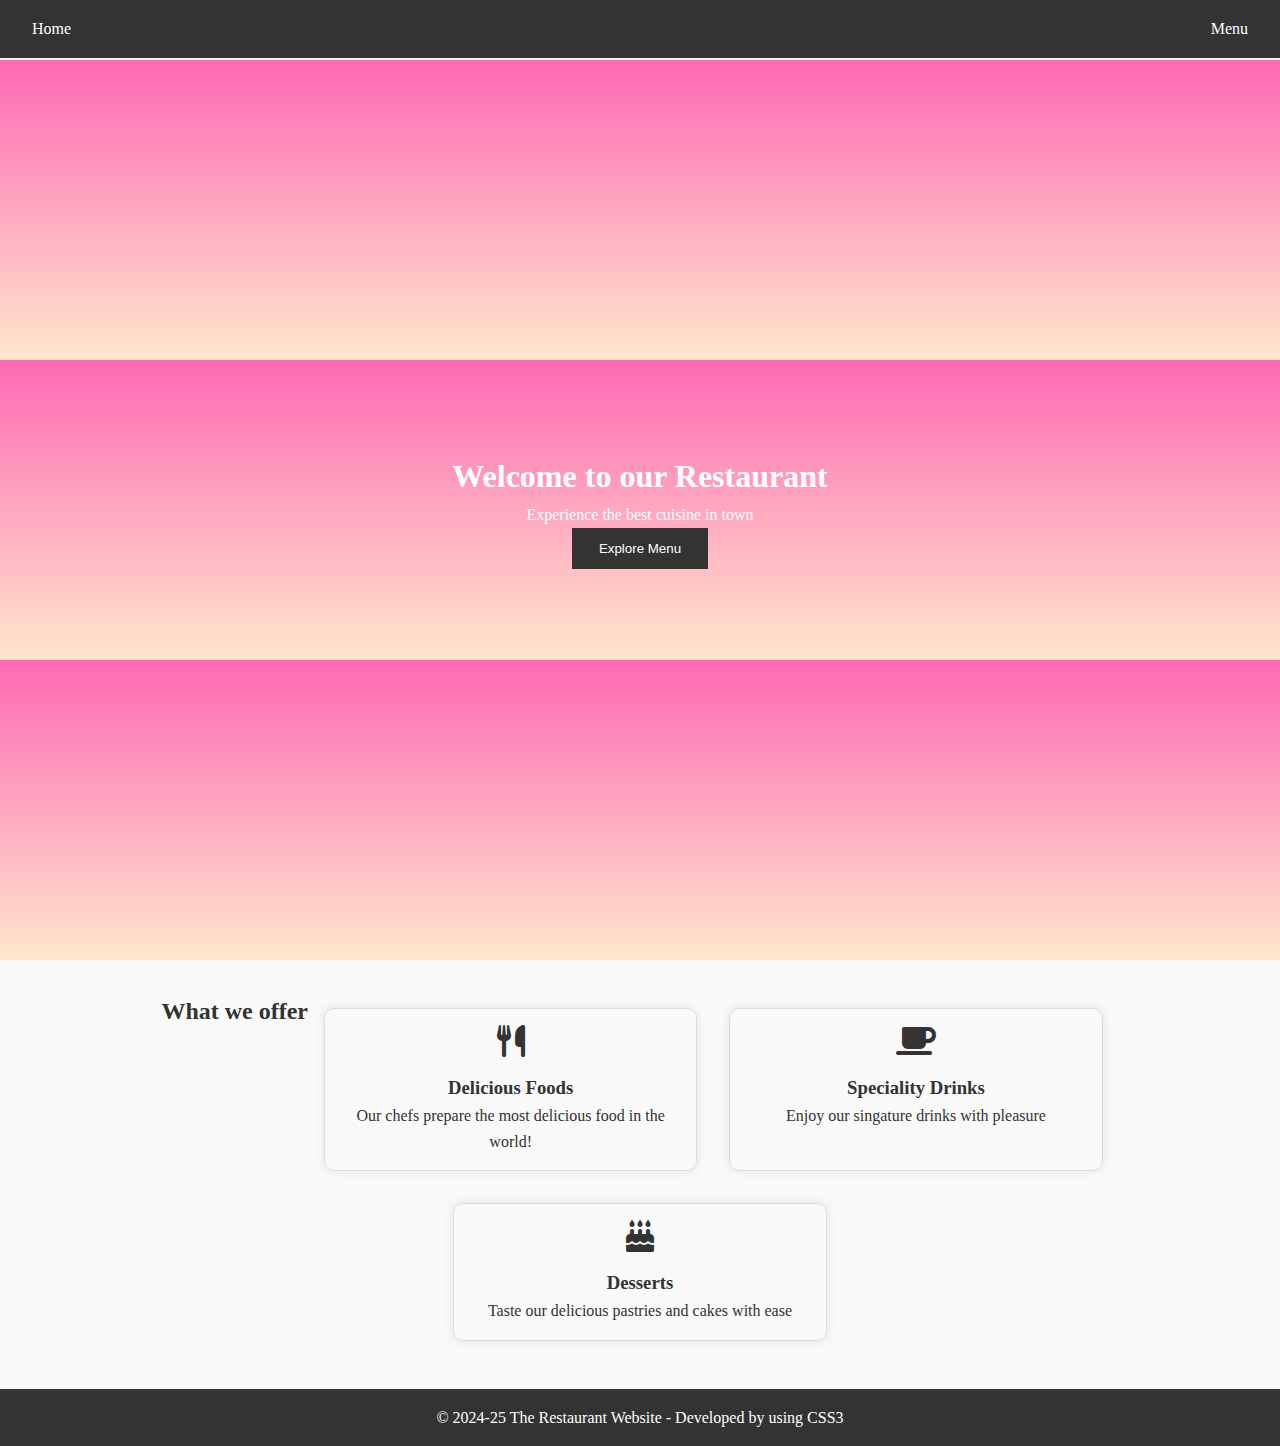
<file: index.html>
<!DOCTYPE html>
<html lang="en">
<head>
    <meta charset="UTF-8">
    <meta name="viewport" content="width=device-width, initial-scale=1.0">
    <title>Restaurant Website using CSS3</title>
    <link rel="stylesheet" href="style.css"/>
    <link rel="stylesheet" href="https://cdnjs.cloudflare.com/ajax/libs/font-awesome/6.5.1/css/all.min.css"/>
</head>
<body>
    <header>
        <nav>
            <ul>
                <li> <a href="index.html">Home</a></li>
                <li> <a href="menu.html">Menu</a></li>
            </ul>
        </nav>
    </header>

    <main>
        <section class="hero">
            <h1> Welcome to our Restaurant</h1>
            <p> Experience the best cuisine in town</p>
            <button> Explore Menu</button>
        </section>

        <section class="features">
            <h2> What we offer</h2> 

            <div class="feature">
                <i class="fas fa-utensils"></i>
                <h3>Delicious Foods</h3>
                <p> Our chefs prepare the most delicious food in the world!</p>
            </div>

            <div class="feature">
                <i class="fas fa-coffee"></i>
                <h3>Speciality Drinks</h3>
                <p> Enjoy our singature drinks with pleasure</p>
            </div>

            <div class="feature">
                <i class="fas fa-cake"></i>
                <h3>Desserts</h3>
                <p>Taste our delicious pastries and cakes with ease</p>
            </div>
        </section>
    </main>

    <footer>
        <p> &copy;  2024-25 The Restaurant Website - Developed by using CSS3 </p>
    </footer>
</body>
</html>
</file>
<file: style.css>
* {
    box-sizing: border-box;
    margin: 0;
    padding: 0;
}

body {
    font-family: 'Times New Roman', Times, serif;
    line-height: 1.6;
    color: #333;
    background-color: #f9f9f9;
}

header{
    background-color: #333;
    color: #fff;
    padding: 1em;
    text-align: center;
    position: fixed;
    top:0;
    left:0;
    width:100%;
    z-index: 1000;
}

nav ul{
    list-style: none;
    margin: 0;
    padding: 0;
    display: flex;
    justify-content: space-between;
}

nav a{
    color: #fff;
    text-decoration: none;
    padding: 1em;
    transition: background-color 0.3s ease;
}

nav a:hover{
    background-color: #444;
}

main{
    padding-top: 60px;
}

.hero {
    background-image: linear-gradient(to bottom, #ff69b4, #ffe6cc);
    background-size: 100% 300px;
    background-position: 0% 100%;
    height: 100vh;
    display: flex;
    flex-direction: column;
    justify-content: center;
    align-items: center;
    color: #fff;
    animation: gradient 10s ease infinite;
}

@keyframes gradient {
    0% {
        background-position: 0% 100%;
    }

    100% {
        background-position: 100% 0%;
    } 
}

.hero button {
    background-color: #333;
    color: #fff;
    border: none;
    padding: 1em 2em;
    cursor: pointer;
    transition: background-color 0.3s ease;
}

.hero button:hover {
    background-color: #444;
}

.features{
    padding: 2em;
    display: flex;
    flex-wrap: wrap;
    justify-content: center;
}

.feature {
    margin: 1em;
    padding: 1em;
    border: 1px solid #ddd;
    border-radius: 10px;
    box-shadow: 0 0 10px rgba(0,0,0,0.1);
    width: calc(33.33% - 2em);
    text-align: center;
}

.feature i{
    font-size: 2em;
    margin-bottom: 0.5em;
}

footer {
    background-color: #333;
    color: #fff;
    padding: 1em;
    text-align: center;
    clear: both;
}

.menu {
    padding: 2em;
    display: flex;
    flex-wrap: wrap;
    justify-content: center;
}

.menu-item{
    margin: 1em;
    padding: 1em;
    border: 1px solid #ddd;
    border-radius: 10px;
    box-shadow: 0 0 10px rgba(0,0,0,0.1);
    width: calc(33.33% - 2em);
    text-align: center;
}

.menu-item img{
    width: 100%;
    height: 150px;
    object-fit: cover;
    border-radius: 10px 10px 0 0;
}

.menu-item h3 {
    margin-top: 0.5em;
}

.menu-item span {
    font-weight: bold;
    color: #666;
}

@media (max-width: 768px) {
    .feature, .menu-item {
        width: calc(50% - 2em);
    }
}

@media (max-width: 480px) {
    .feature, .menu-item {
        width: 100%;
        margin: 1em 0;
    }
}
</file>
